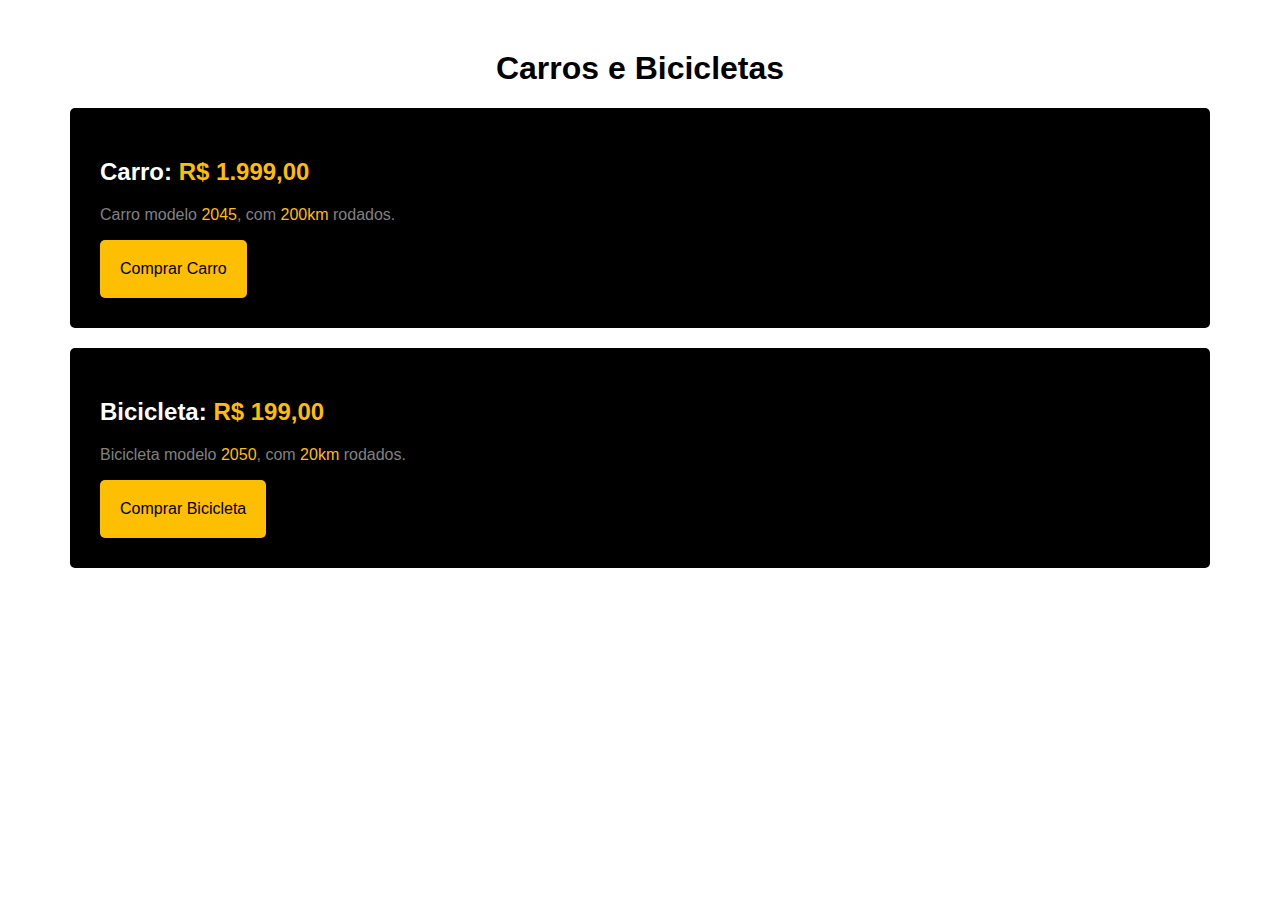
<file: Carros e Bicicletas/index.html>
<!DOCTYPE html>
<html lang="pt-nrn">
<head>
    <meta charset="UTF-8">
    <meta http-equiv="X-UA-Compatible" content="IE=edge">
    <meta name="viewport" content="width=device-width, initial-scale=1.0">
    <link rel="stylesheet" href="css/styles.css" />
    <title>Carros e bibicletas</title>
</head>
<body>
    <h1>Carros e Bicicletas</h1>
    <div class="comprar">
        <h2>Carro: <span>R$ 1.999,00</span></h2>
        <p>Carro modelo <span>2045</span>, com <span>200km</span> rodados.</p>
        <a href="#">Comprar Carro</a>
    </div>
    <div class="comprar">
        <h2>Bicicleta: <span>R$ 199,00</span></h2>
        <p>Bicicleta modelo <span>2050</span>, com <span>20km</span> rodados.</p>
        <a href="#">Comprar Bicicleta</a>
    </div>
</body>
</html>
</file>
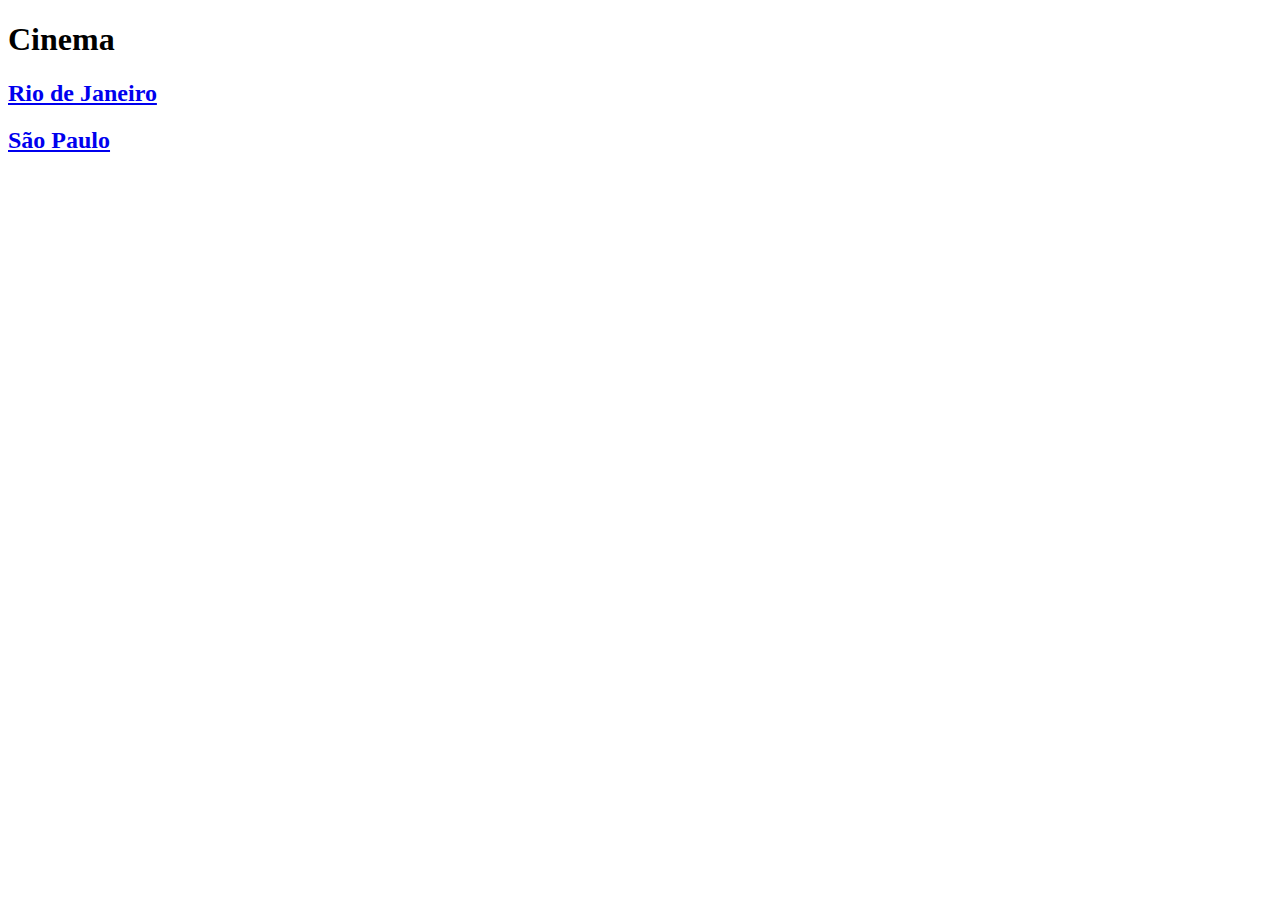
<file: Cinema/index.html>
<!DOCTYPE html>
<html lang="pt-br">
<head>
    <meta charset="UTF-8">
    <meta http-equiv="X-UA-Compatible" content="IE=edge">
    <meta name="viewport" content="width=device-width, initial-scale=1.0">
    <title>Cinema</title>
    <link rel="stylesheet" href="css/estilo.css"/>
</head>
<body>
    <h1>Cinema</h1>
    <h2><a href="estados/rj.html">Rio de Janeiro</a></h2>
    <h2><a href="estados/sp.html">São Paulo</a></h2>
</body>
</html>
</file>
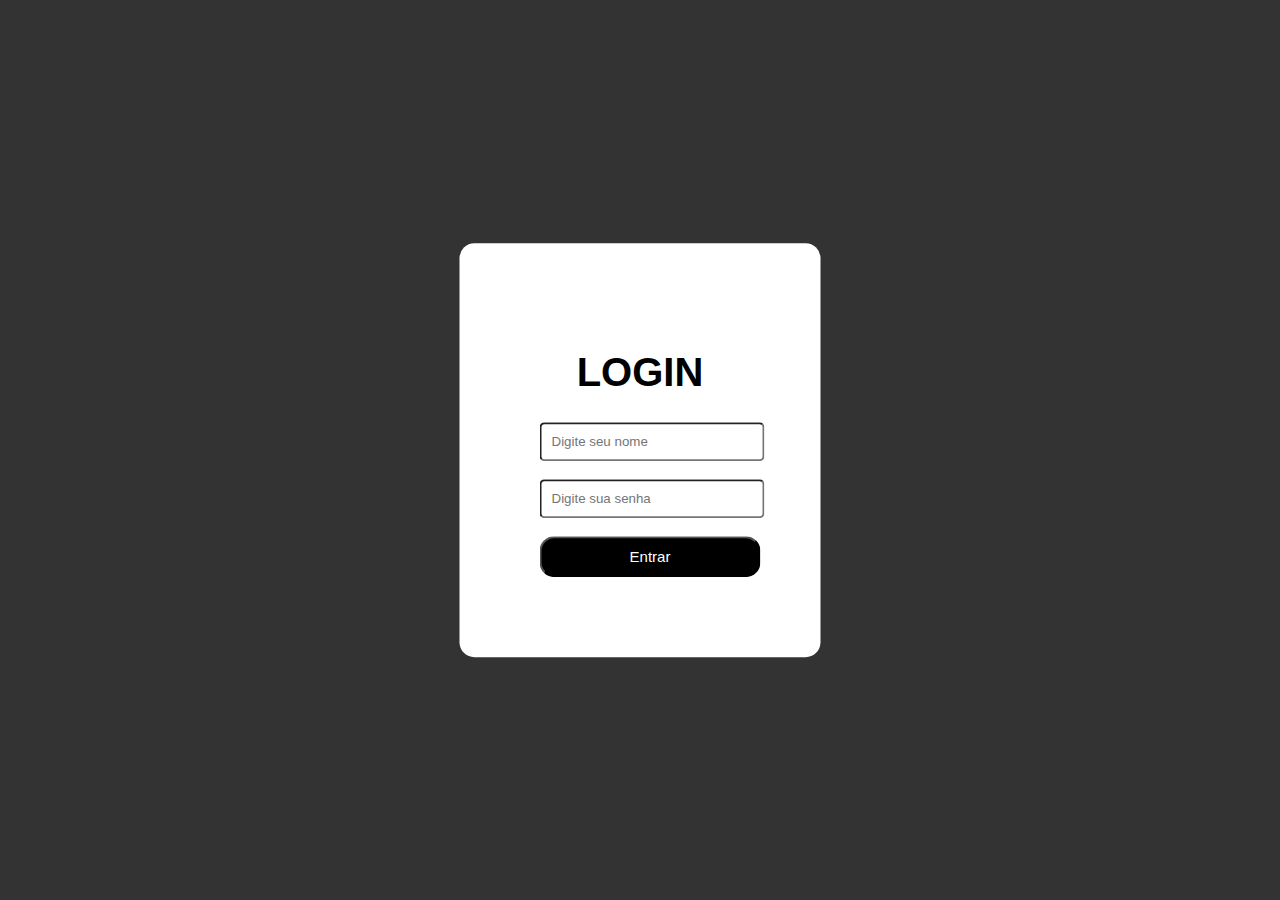
<file: LOGIN/index.html>
<!DOCTYPE html>
<html lang="pt-br">
<head>
    <meta charset="UTF-8">
    <meta http-equiv="X-UA-Compatible" content="IE=edge">
    <meta name="viewport" content="width=device-width, initial-scale=1.0">
    <title>Login</title>
    <style>
        body {
            font-family: 'Lucida Sans', 'Lucida Sans Regular', 'Lucida Grande', 'Lucida Sans Unicode', Geneva, Verdana, sans-serif;
            background-color: rgba(0, 0, 0, 0.8);
        }

        div {
            background-color: white;
            position: absolute;
            top: 50%;
            left: 50%;
            transform: translate(-50%, -50%);
            padding: 80px;
            border-radius: 15px;
            text-transform: uppercase;
            
        }
        
        h1 {
            text-align: center;
            font-size: 40px;
        }

        input {
            padding: 10px;
            border-radius: 5px;
            width: 100%;
        }

        button {
            padding: 10px;
            border-radius: 15px;
            background-color: black;
            color: white;
            width: 110%;
            font-size: 15px;
            
        }

    </style>
</head>
<body>
    <div>
        <h1>Login</h1>
        <input type="text" placeholder="Digite seu nome">
        <br><br>
        <input type="password" placeholder="Digite sua senha">
        <br><br>
        <button>Entrar</button>
   </div>
</body>
</html>
</file>
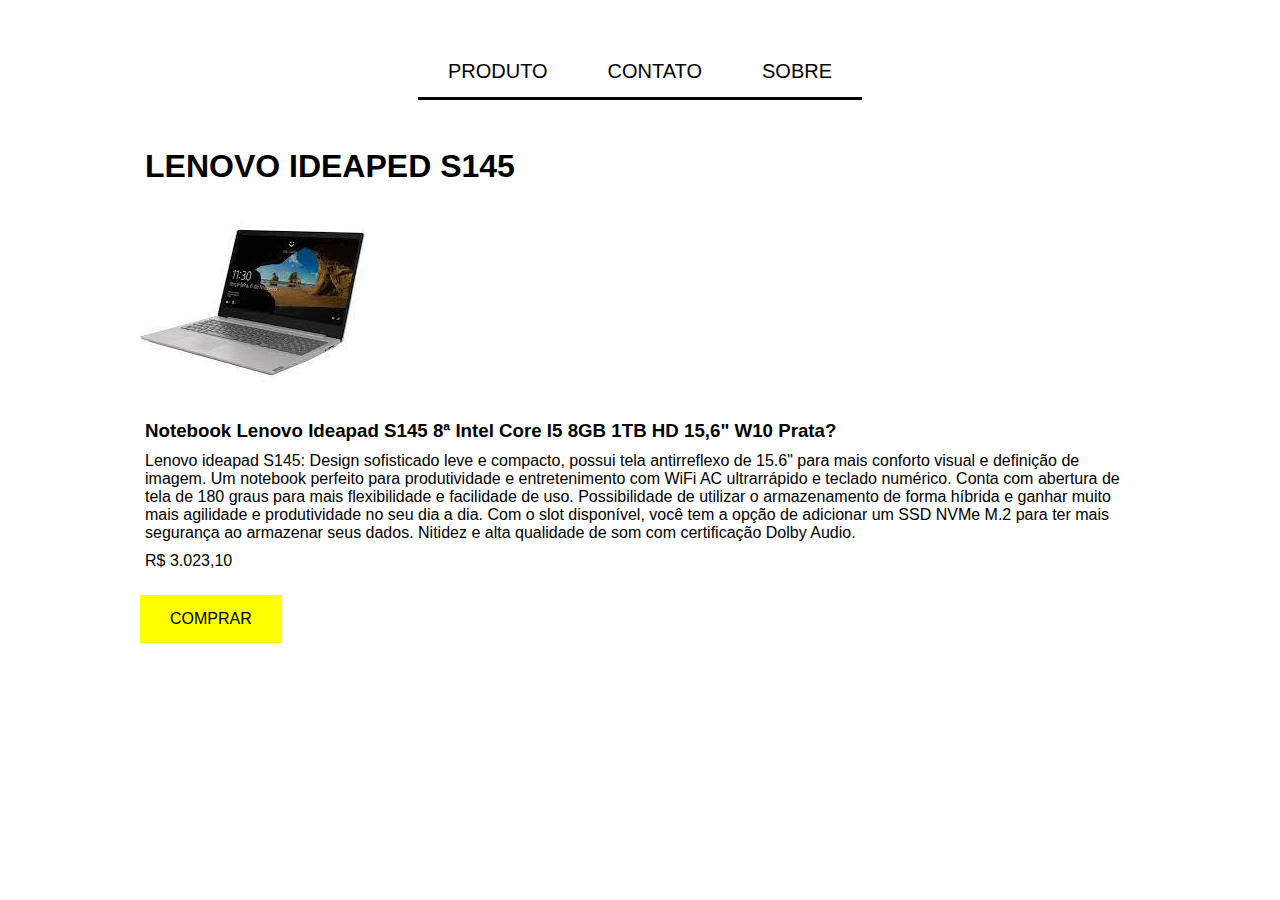
<file: Loja/index.html>
<!DOCTYPE html>
<html lang="pt-br">
<head>
    <meta charset="UTF-8">
    <meta name="viewport" content="width=device-width, initial-scale=10">
    <title>Loja Virtual</title>
    <link rel="stylesheet" href="css/estilo.css"/>
</head>
<header>
    <nav >
      <ul class="menu">
        <li> <a href="index.html">Produto</a></li>
        <li> <a href="contato.html">Contato</a></li>
        <li> <a href="sobre.html">Sobre</a></li>
      </ul> 
    </nav>
  </header>
<main class="produto">
    <div class="item1">
        <h1>LENOVO IDEAPED S145</h1>
        <img src="[data-uri]" alt="Notebook prata"/>
        <h3>Notebook Lenovo Ideapad S145 8ª Intel Core I5 8GB 1TB HD 15,6" W10 Prata?</h3>
        <p>Lenovo ideapad S145: Design sofisticado leve e compacto, possui tela antirreflexo de 15.6" para mais conforto visual e definição de imagem. Um notebook perfeito para produtividade e entretenimento com WiFi AC ultrarrápido e teclado numérico. Conta com abertura de tela de 180 graus para mais flexibilidade e facilidade de uso. Possibilidade de utilizar o armazenamento de forma híbrida e ganhar muito mais agilidade e produtividade no seu dia a dia. Com o slot disponível, você tem a opção de adicionar um SSD NVMe M.2 para ter mais segurança ao armazenar seus dados. Nitidez e alta qualidade de som com certificação Dolby Audio.
        <p>R$ 3.023,10</p>
        <a href="https://www.submarino.com.br/produto/3051696896?epar=bp_pl_00_go_g35174&epar=bp_pl_00_go_g35174&opn=XMLGOOGLE&WT.srch=1&utm_medium=buscappc&utm_source=google&utm_campaign=marca%3Asuba%3Bmidia%3Abuscappc%3Bformato%3Apla%3Bsubformato%3A00%3Bidcampanha%3Ag35174&gclid=CjwKCAiA55mPBhBOEiwANmzoQjraTPV4gGNKqdcLNK2_OP90DzL8BPvG5XQRL6y4ANLcH6l1OnpP9hoC6WQQAvD_BwE&cor=Prata" target="blanck" class="botao">COMPRAR</a>
        </div>
</file>
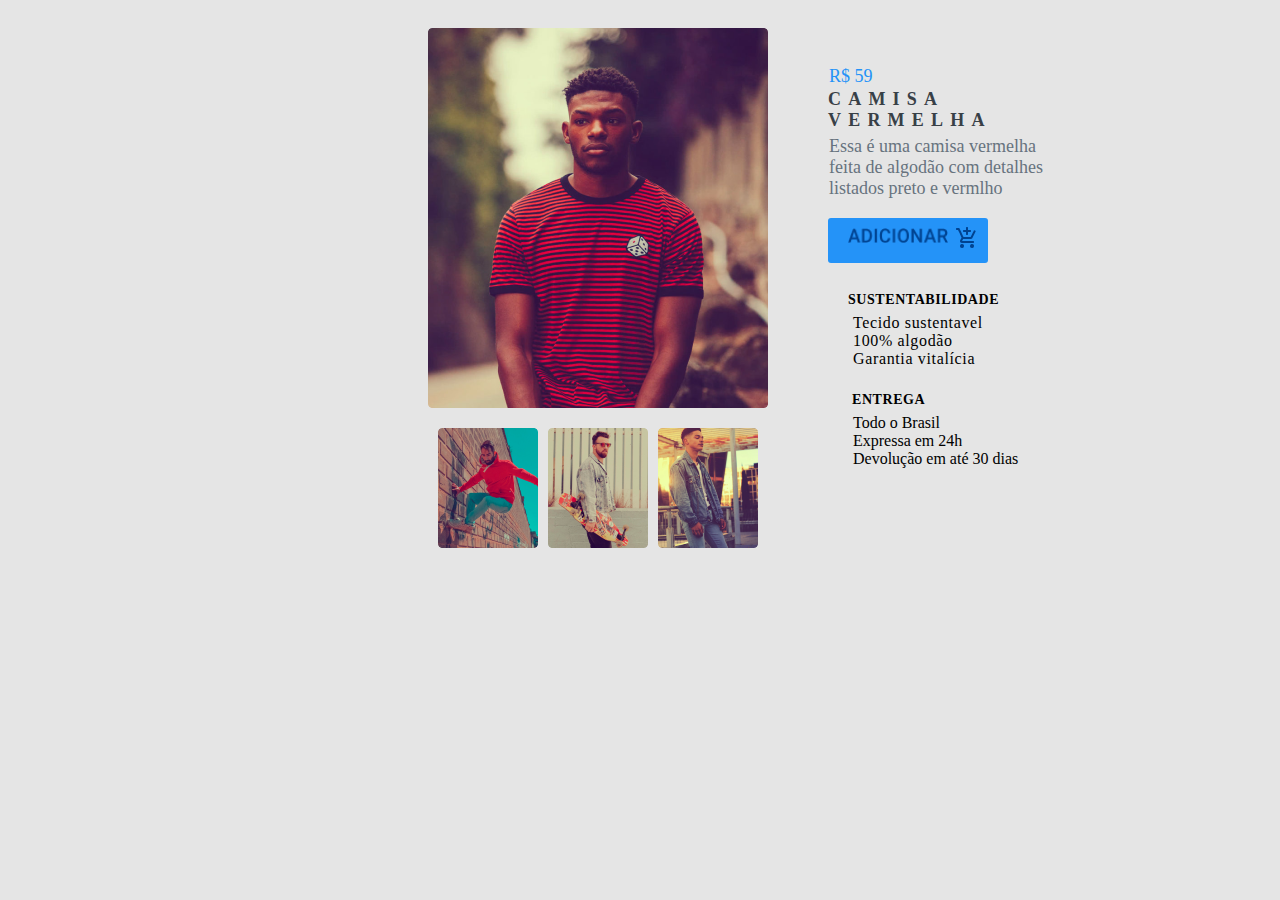
<file: Redesign/home.html>
<!DOCTYPE html>
<html lang="pt-br">
<head>
	<meta charset="UTF-8">
	<meta http-equiv="X-UA-Compatible" content="IE=edge">
	<meta name="viewport" content="width=device-width, initial-scale=1.0">
	<link rel="stylesheet" href="css/style.css">
	<link rel="preconnect" href="https://fonts.googleapis.com">
	<link rel="preconnect" href="https://fonts.gstatic.com" crossorigin>
	<link href="https://fonts.googleapis.com/css2?family=Karla:wght@400;700&family=Red+Hat+Display:wght@400;700;900&display=swap" rel="stylesheet">
	<title>Redesign</title>
</head>
<body>
	<div class="fotos">
		<img src="img/foto1.png" alt="" class="img1">
		<img src="img/foto2.png" alt="" class="img2">
		<img src="img/foto3.png" alt="" class="img3">
		<img src="img/foto4.png" alt="" class="img4">
	</div>
	<div class="descricao">
		<p class="preco">R$ 59</p>
		<h2 class="texto1">Camisa Vermelha</h2>
		<p class="texto2">Essa é uma camisa vermelha feita de algodão com detalhes listados preto e vermlho</p>
		<a href="">
			<img src="img/ADICIONAR.png" alt="" class="adicionar"> <img src="img/Vector.png" alt="" class="vetor">
		</a>
	</div>
	<div class="sustentabilidade">
		<h3 class="texto3">Sustentabilidade</h3>
		<section class="informacoes">
			<ul class="itens">
				<li>Tecido sustentavel</li>
				<li>100% algodão</li>
				<li>Garantia vitalícia</li>
			</ul>
		</section>
	</div>
	<div class="separador"></div>
	<div class="entrega">
		<h3 class="texto4">Entrega</h3>
		<section class="informacoes1">
			<ul class="itens1">
				<li>Todo o Brasil</li>
				<li>Expressa em 24h</li>
				<li>Devolução em até 30 dias</li>
			</ul>
		</section>
	</div>
	<div class="bg-separador"></div>
</body>
</html>
</file>
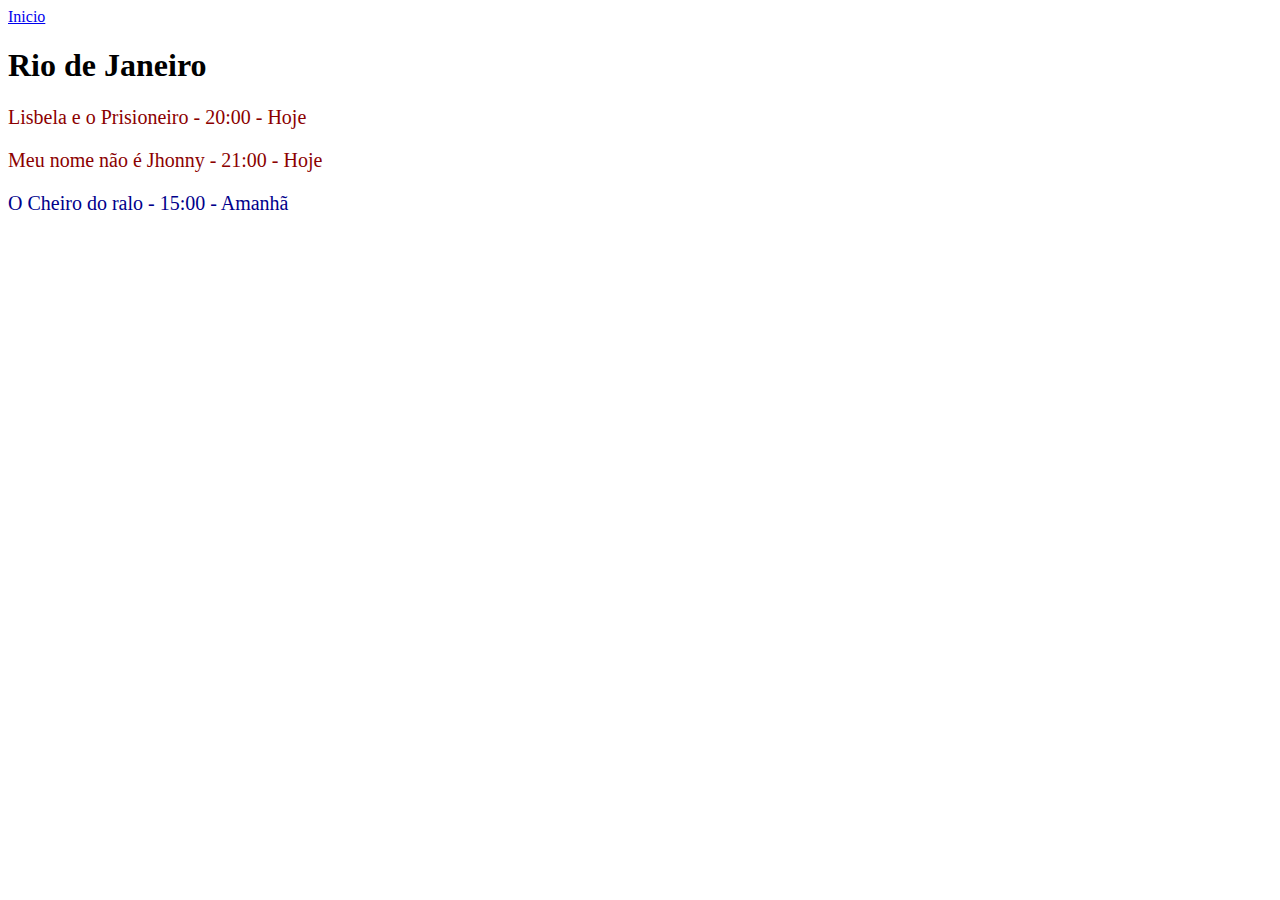
<file: Cinema/estados/rj.html>
<!DOCTYPE html>
<html lang="pt-br">
<head>
    <meta charset="UTF-8">
    <meta http-equiv="X-UA-Compatible" content="IE=edge">
    <meta name="viewport" content="width=device-width, initial-scale=1.0">
    <title>Rio de Janeiro</title>
    <link rel="stylesheet" href="../css/estilo.css"/>
</head>
<body>
    <a href="../index.html">Inicio</a>
    <h1>Rio de Janeiro</h1>
    <p class="hoje">Lisbela e o Prisioneiro - 20:00 - Hoje</p>
    <p class="hoje">Meu nome não é Jhonny - 21:00 - Hoje</p>
    <p class="amanha">O Cheiro do ralo - 15:00 - Amanhã</p>
</body>
</html>
</file>
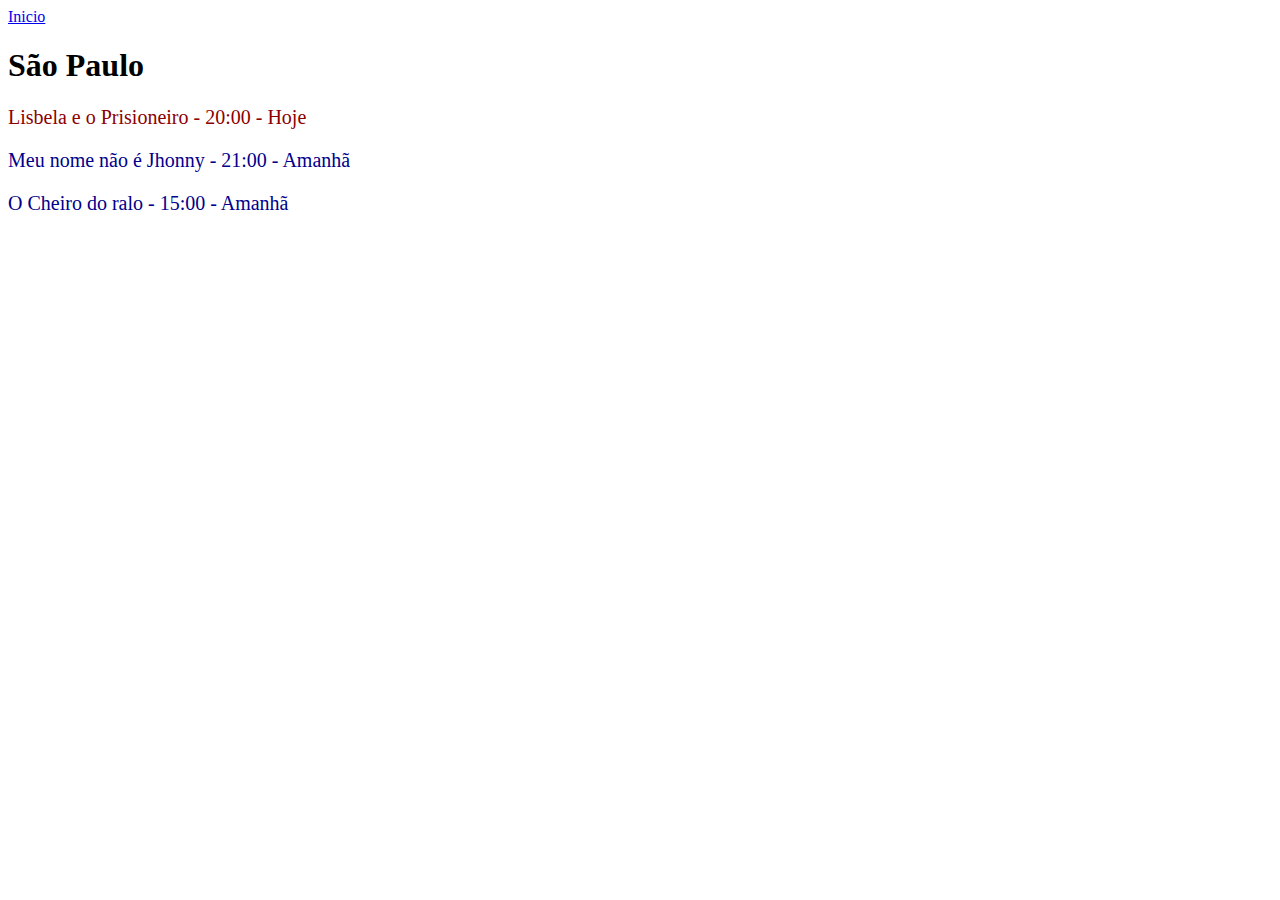
<file: Cinema/estados/sp.html>
<!DOCTYPE html>
<html lang="pt-br">
<head>
    <meta charset="UTF-8">
    <meta http-equiv="X-UA-Compatible" content="IE=edge">
    <meta name="viewport" content="width=device-width, initial-scale=1.0">
    <title>São Paulo</title>
    <link rel="stylesheet" href="../css/estilo.css"/>
</head>
<body>
    <a href="../index.html">Inicio</a>
    <h1>São Paulo</h1>
    <p class="hoje">Lisbela e o Prisioneiro - 20:00 - Hoje</p>
    <p class="amanha">Meu nome não é Jhonny - 21:00 - Amanhã</p>
    <p class="amanha">O Cheiro do ralo - 15:00 - Amanhã</p>
</body>
</html>
</file>
<file: Carros e Bicicletas/css/styles.css>
body {
    font-family: Arial, Helvetica, sans-serif;
    margin: 50px;;
}

h1 {
    text-align: center;
}

.comprar {
    background: black;
    color: white;
    padding: 30px;
    margin: 20px;
    border-radius: 5px;
}

p {
    color: gray;
}

span {
    color: #febe01;
}

a {
    background: #febe01;
    padding: 20px;
    text-decoration: none;
    display: inline-block;
    color: black;
    border-radius: 5px;

    
}
</file>
<file: Cinema/css/estilo.css>
.hoje{
    color: darkred;
}
.amanha{
    color: darkblue;
}

p{
    font-size: 20px;
}

h2{
    color: seagreen;
}
</file>
<file: Loja/css/estilo.css>
body { 
  font-family: Arial, Helvetica, sans-serif;
  background: white;
  margin: 0px;
  display: flex;
  flex-direction: column;
  align-items: center;
  margin-top: 60px;
}

img {
  max-width: 500px;
  display: block;
}
ul {
  list-style: none;
  margin: 0;
  padding:0;
}
a {
  text-decoration: none;
}
p, h1, h3 {
  margin: 0px;
  padding: 5px;
}

.menu a {
  padding: 15px 30px;
  color: black;
  text-transform: uppercase;
  font-size: 20px;
  border-bottom: solid;
}

.menu {
  display: flex;
  justify-content: center;
  margin-bottom: 60px;
}

.botao {
  margin-top: 20px;
  color:black;
  background: yellow;
  display: inline-block;
  padding: 15px 30px;
}

.produto {
  max-width:1000px;
  margin-bottom: 60px;
}
</file>
<file: Redesign/css/style.css>
body {
    position: relative;
    width: 700px;
    height: 600px;
    background: #E5E5E5;
        
}

.fotos {
    position: absolute;
    width: 340px;
    height: 520px;
    left: 400px;
    top: 10px;
}

.img1 {
    position: absolute;
    width: 340px;
    height: 380px;
    left: 20px;
    top: 10px;
    border-radius: 4px;
}

.img2 {
    position: absolute;
    width: 100px;
    height: 120px;
    left: 30px;
    top: 410px;
    border-radius: 4px;
}

.img3 {
    position: absolute;
    width: 100px;
    height: 120px;
    left: 140px;
    top: 410px;
    border-radius: 4px;
}

.img4 {
    position: absolute;
    width: 100px;
    height: 120px;
    left: 250px;
    top: 410px;
    border-radius: 4px;
}

.descricao {
    position: absolute;
    width: 217px;
    height: 208px;
    left: 400px;
    top: 10px;
    
}

.preco {
    position: absolute;
    width: 47px;
    height: 21px;
    left: 421px;
    top: 30px;
    font-family: 'Times New Roman', Times, serif;
    font-style: normal;
    font-weight: 500px;
    font-size: 18px;
    line-height: 21px;
    color: #2493F8;
}

.texto1 {
    position: absolute;
    width: 176px;
    height: 21px;
    left: 420px;
    top: 56px;
    font-family: 'Times New Roman', Times, serif;
    font-style: normal;
    font-weight: 500px;
    font-size: 18px;
    line-height: 21px;
    letter-spacing: 0.4em;
    text-transform: uppercase;
    color: #384047;
}

.texto2 {
    position: absolute;
    width: 216px;
    height: 63px;
    left: 421px;
    top: 100px;
    font-family: 'Times New Roman', Times, serif;
    font-style: normal;
    font-weight: 400px;
    font-size: 18px;
    line-height: 21px;
    color: #67737E;

}

.descricao a {
    flex-direction: row;
    justify-content: center;
    align-items: center;
    padding: 10px 20px;
    position: absolute;
    width: 120px;
    height: 25px;
    left: 420px;
    top: 200px;
    background: #2493F8;
    border-radius: 3px;
    text-decoration: none;
}

.descricao .vetor {
    position: absolute;
    left: 80%;
    right: 13.94%;
    top: 20%;
    bottom: 8.33%;
}

.descricao .adicionar {
    position: static;
    width: 100px;
    height: 15px;
    left: 20px;
    top: 20px;
    font-family: 'Times New Roman', Times, serif;
    font-style: normal;
    font-weight: 500px;
    color: #004391;
    flex: none;
    order: 0;
    flex-grow: 0;
}

.sustentabilidade {
    position: absolute;
    width: 218px;
    height: 107px;
    left: 420px;
    top: 270px;
}

.texto3 {
    position: absolute;
    width: 139px;
    height: 16px;
    left: 420px;
    top: 0.2px;
    font-style: normal;
    font-weight: 700;
    font-size: 14px;
    line-height: 16px;
    letter-spacing: 0.04em;
    text-transform: uppercase;
    color: #000000;
}

.informacoes {
    position: absolute;
    width: 200px;
    height: 68px;
    left: 385px;
    top: 20px;
    
}

.itens {
    font-style: normal;
    font-weight: 400;
    font-size: 16px;
    letter-spacing: 0.04em;
    color: #000000;
    
}

.entrega {
    position: absolute;
    width: 218px;
    height: 107px;
    left: 420px;
    top: 270px;
}

.texto4 {
    position: absolute;
    width: 66px;
    height: 16px;
    left: 424px;
    top: 100px;
    font-style: normal;
    font-weight: 700;
    font-size: 14px;
    line-height: 16px;
    letter-spacing: 0.04em;
    text-transform: uppercase;
    color: #000000;
}

.itens1 {
    font-size: 16px;
    position: absolute;
    width: 200px;
    height: 68px;
    left: 385px;
    top: 120px;
}

li {
    list-style: none;
}

h1, h2, h3, p, ul, li {
    font-family: 'Times New Roman', Times, serif;
}
</file>
